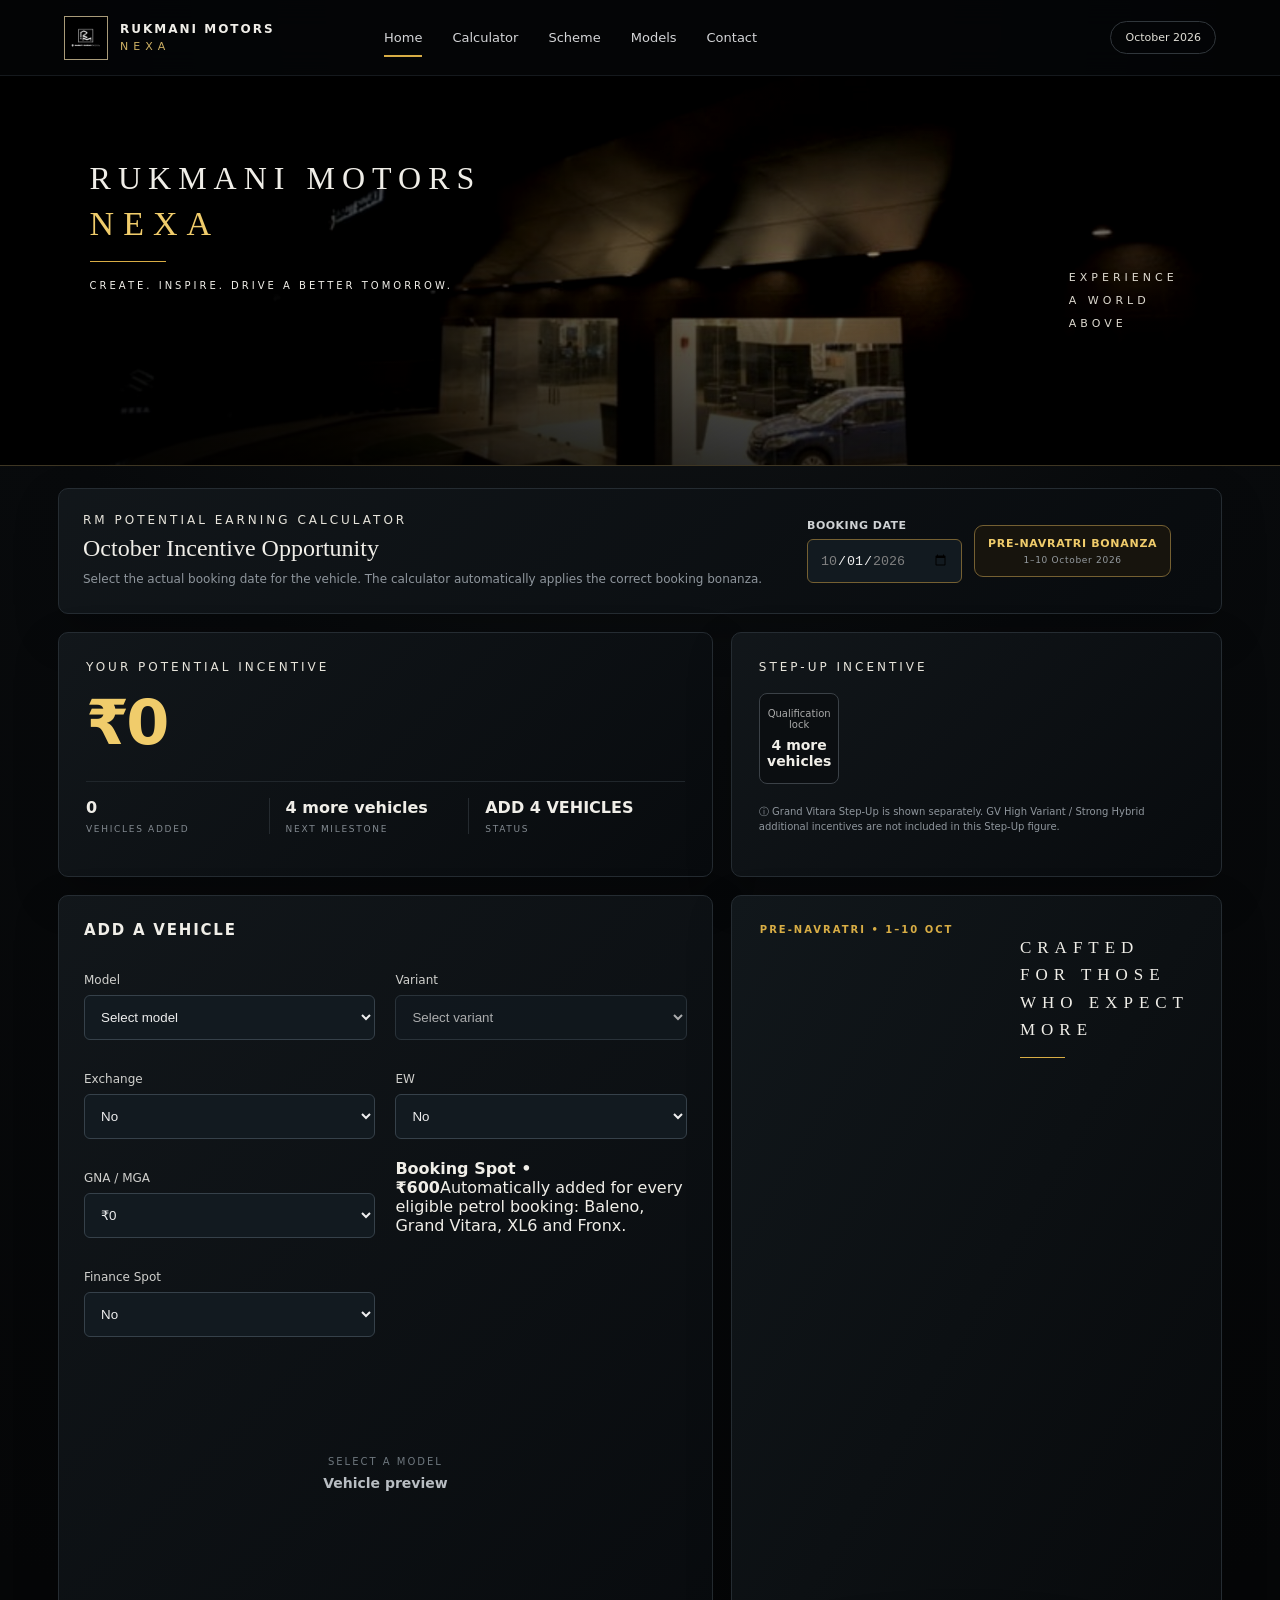
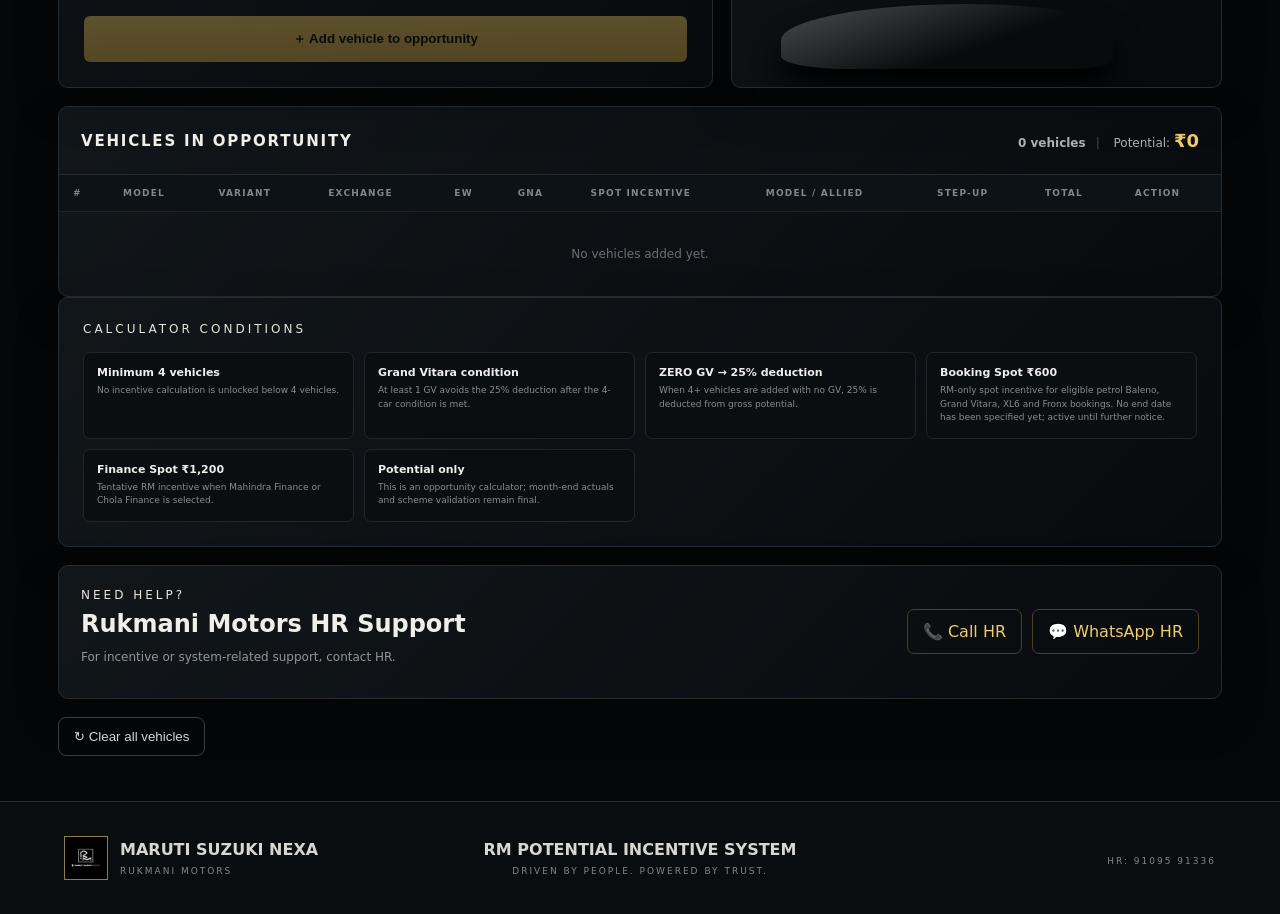
<file: index.html>
<!doctype html><html lang="en"><head>
<meta charset="utf-8"><meta name="viewport" content="width=device-width,initial-scale=1,viewport-fit=cover">
<meta name="theme-color" content="#050607"><meta name="description" content="Rukmani Motors NEXA RM Potential Incentive Calculator">
<link rel="manifest" href="manifest.webmanifest"><link rel="icon" href="icon.svg"><link rel="stylesheet" href="style.css"><link rel="stylesheet" href="october.css">
<script>
(function () {
  const params = new URLSearchParams(window.location.search);
  if (params.has('utm_source') && params.get('utm_source') === 'chatgpt.com') {
    window.history.replaceState({}, document.title, window.location.pathname + window.location.hash);
  }
})();
</script>
<title>Rukmani Motors NEXA • RM Incentive Calculator</title></head><body>
<div class="site"><header class="nav"><a class="brand" href="#home"><img src="nexa-logo.jpg"><div><div class="brand-rukmani">RUKMANI MOTORS</div><div class="brand-sub">NEXA</div></div></a><nav><a class="active" href="#home">Home</a><a href="#calculator">Calculator</a><a href="#scheme">Scheme</a><a href="#models">Models</a><a href="#contact">Contact</a></nav><div class="date-pill" id="monthPill">October 2026</div></header>
<section class="hero" id="home"><img class="hero-bg" src="showroom.jpg"><div class="hero-overlay"></div><div class="hero-copy"><div class="hero-rukmani">RUKMANI MOTORS</div><div class="hero-nexa">NEXA</div><div class="hero-line"></div><div class="tagline">CREATE. INSPIRE. DRIVE A BETTER TOMORROW.</div></div><div class="hero-side">EXPERIENCE<br>A WORLD<br>ABOVE</div></section>
<main>
<section class="scheme-selector card" id="calculator"><div><div class="eyebrow">RM POTENTIAL EARNING CALCULATOR</div><h2>October Incentive Opportunity</h2><p class="muted">Select the actual booking date for the vehicle. The calculator automatically applies the correct booking bonanza.</p></div><div class="scheme-controls"><label>BOOKING DATE<input type="date" id="bookingDate" value="2026-10-01" min="2026-10-01" max="2026-10-31"></label><div class="scheme-badge" id="schemeBadge">PRE-NAVRATRI BONANZA<span>1–10 October 2026</span></div></div></section>
<section class="top-grid"><div class="total-card card"><div class="eyebrow">YOUR POTENTIAL INCENTIVE</div><div class="big-total" id="grandTotal">₹0</div><div class="stats"><div><strong id="vehicleCount">0</strong><span>VEHICLES ADDED</span></div><div><strong id="nextMilestone">4 cars to unlock</strong><span>NEXT MILESTONE</span></div><div><strong id="statusText">ADD 4 VEHICLES</strong><span>STATUS</span></div></div></div><div class="tiers-card card" id="scheme"><div class="eyebrow">STEP-UP INCENTIVE</div><div class="tiers" id="tiers"></div><div class="tier-note">ⓘ Grand Vitara Step-Up is shown separately. GV High Variant / Strong Hybrid additional incentives are not included in this Step-Up figure.</div></div></section>
<section class="work-grid"><div class="add-card card"><div class="section-title">ADD A VEHICLE</div><div class="form-grid"><label>Model<select id="model"><option value="">Select model</option></select></label><label>Variant<select id="variant" disabled><option value="">Select variant</option></select></label><label>Exchange<select id="exchange"><option value="No">No</option><option value="Yes">Yes</option></select></label><label>EW<select id="ew"><option value="No">No</option><option value="Yes">Yes</option></select></label><label>GNA / MGA<select id="gna"><option value="0">₹0</option><option value="40000">₹40,000–₹50,000</option><option value="50000">₹50,000–₹60,000</option><option value="60000">₹60,000+</option></select></label><div class="spot-auto-note"><b>Booking Spot • ₹600</b><span>Automatically added for every eligible petrol booking: Baleno, Grand Vitara, XL6 and Fronx.</span></div><label>Finance Spot<select id="financeSpot"><option value="No">No</option><option value="Mahindra Finance">Mahindra Finance • ₹1,200</option><option value="Chola Finance">Chola Finance • ₹1,200</option></select></label></div><div class="model-visual" id="modelVisual"><div class="visual-placeholder"><span>SELECT A MODEL</span><b>Vehicle preview</b></div></div><div class="incentive-preview" id="preview" hidden></div><button class="gold-btn" id="addBtn" disabled>＋ Add vehicle to opportunity</button></div><div class="promo-card card"><div class="promo-copy">CRAFTED<br>FOR THOSE<br>WHO EXPECT<br>MORE<div></div></div><div class="car-silhouette"></div><div class="promo-period" id="promoPeriod">PRE-NAVRATRI • 1–10 OCT</div></div></section>
<section class="summary card" id="summary" hidden><div class="section-title">POTENTIAL INCENTIVE BREAKDOWN</div><div class="booking-highlight"><div><span id="bookingLabel">BOOKING BONANZA</span><strong id="bookingPeriodText">PRE-NAVRATRI • 1–10 OCT</strong></div><b id="sumBookingTop">₹0</b></div><div class="summary-grid"><div><span>Model + GV additional</span><b id="sumMain">₹0</b></div><div><span>Step-up</span><b id="sumStep">₹0</b></div><div><span>Exchange / EW / GNA</span><b id="sumAllied">₹0</b></div><div><span>Booking Spot (RM)</span><b id="sumBookingSpot">₹0</b></div><div><span>Finance Spot</span><b id="sumFinanceSpot">₹0</b></div><div><span>Booking Bonanza</span><b id="sumBooking">₹0</b></div><div class="grand"><span>FINAL POTENTIAL</span><b id="sumTotal">₹0</b></div></div><div class="deduction-line" id="deductionLine" hidden></div></section>
<section class="vehicles card"><div class="vehicles-head"><div class="section-title">VEHICLES IN OPPORTUNITY</div><div><b id="countText">0 vehicles</b><span class="sep">|</span> Potential: <strong id="headTotal">₹0</strong></div></div><div class="deduction-summary" id="deductionSummary" hidden></div><div class="table-wrap"><table><thead><tr><th>#</th><th>Model</th><th>Variant</th><th>Exchange</th><th>EW</th><th>GNA</th><th>SPOT INCENTIVE</th><th>Model / Allied</th><th>Step-up</th><th>Total</th><th>Action</th></tr></thead><tbody id="salesBody"></tbody></table></div><div class="empty-table" id="emptyTable">No vehicles added yet.</div></section>
<section class="qualification card" id="qualificationRules"><div class="eyebrow">CALCULATOR CONDITIONS</div><div class="rule-grid" id="ruleGrid"><div><b>Minimum 4 vehicles</b><span>No incentive calculation is unlocked below 4 vehicles.</span></div><div><b>Grand Vitara condition</b><span>At least 1 GV avoids the 25% deduction after the 4-car condition is met.</span></div><div><b>ZERO GV → 25% deduction</b><span>When 4+ vehicles are added with no GV, 25% is deducted from gross potential.</span></div><div><b>Booking Spot ₹600</b><span>RM-only spot incentive for eligible petrol Baleno, Grand Vitara, XL6 and Fronx bookings. No end date has been specified yet; active until further notice.</span></div><div><b>Finance Spot ₹1,200</b><span>Tentative RM incentive when Mahindra Finance or Chola Finance is selected.</span></div><div><b>Potential only</b><span>This is an opportunity calculator; month-end actuals and scheme validation remain final.</span></div></div></section>
<section class="support card" id="contact"><div><div class="eyebrow">NEED HELP?</div><h2>Rukmani Motors HR Support</h2><p>For incentive or system-related support, contact HR.</p></div><div class="support-actions"><a href="tel:+919109591336">📞 Call HR</a><a href="https://wa.me/919109591336" target="_blank" rel="noopener">💬 WhatsApp HR</a></div></section>
<div class="actions"><button class="clear-btn" id="resetBtn">↻ Clear all vehicles</button></div>
</main><footer><div class="footer-brand"><img src="nexa-logo.jpg"><div><b>MARUTI SUZUKI NEXA</b><small>RUKMANI MOTORS</small></div></div><div><b>RM POTENTIAL INCENTIVE SYSTEM</b><small>DRIVEN BY PEOPLE. POWERED BY TRUST.</small></div><div><small>HR: 91095 91336</small></div></footer></div>
<div class="announcement-backdrop" id="announcementBackdrop" hidden><div class="announcement-modal"><button class="modal-x" id="closeAnnouncement">×</button><img id="announcementImage" hidden><div class="announcement-kicker">RUKMANI NEXA</div><h2 id="announcementTitle"></h2><p id="announcementMessage"></p><button class="gold-btn modal-close-btn" id="closeAnnouncement2">Continue</button></div></div>
<script src="data.js"></script><script src="app.js"></script></body></html>
</file>
<file: style.css>
[hidden]{display:none!important}:root{--bg:#050607;--panel:#0b0e11;--card:#0c1014;--line:#252b31;--text:#f0eee8;--muted:#8f969d;--gold:#d8ad45;--gold2:#f0cc6b;--danger:#ef5647}*{box-sizing:border-box}html{scroll-behavior:smooth}body{margin:0;background:radial-gradient(circle at 50% 0%,#171b1d 0,#080a0c 28%,#050607 65%);color:var(--text);font-family:Inter,system-ui,-apple-system,Segoe UI,sans-serif}a{color:inherit;text-decoration:none}.site{min-height:100vh}.nav{height:76px;display:flex;align-items:center;gap:30px;padding:0 5vw;position:sticky;top:0;z-index:20;background:rgba(4,5,6,.94);backdrop-filter:blur(14px);border-bottom:1px solid #15191d}.brand{display:flex;align-items:center;gap:12px;min-width:290px}.brand img{width:44px;height:44px;object-fit:cover;border:1px solid #a99b79}.brand-rukmani{font-size:12px;letter-spacing:2px;font-weight:800}.brand-sub{font-size:11px;letter-spacing:5px;color:#cdb064;margin-top:4px}.nav nav{display:flex;gap:30px;font-size:13px;color:#d4d5d7;flex:1}.nav nav a{padding:29px 0;position:relative}.nav nav a.active:after{content:"";position:absolute;bottom:17px;left:0;right:0;height:2px;background:var(--gold)}.date-pill{border:1px solid #30363b;border-radius:22px;padding:9px 14px;font-size:11px;white-space:nowrap;color:#e1dfd7}.hero{height:390px;position:relative;overflow:hidden;border-bottom:1px solid #3e3623}.hero-bg{width:100%;height:100%;object-fit:cover;object-position:center 58%;filter:saturate(.82) contrast(1.08) brightness(.68)}.hero-overlay{position:absolute;inset:0;background:linear-gradient(90deg,rgba(0,0,0,.88),rgba(0,0,0,.52) 38%,rgba(0,0,0,.15) 72%,rgba(0,0,0,.62)),linear-gradient(0deg,rgba(0,0,0,.62),transparent 55%)}.hero-copy{position:absolute;left:7%;top:84px}.hero-rukmani{font-family:Georgia,serif;font-size:32px;letter-spacing:7px}.hero-nexa{font-family:Georgia,serif;font-size:34px;letter-spacing:9px;color:var(--gold2);margin-top:8px}.hero-line{width:76px;height:1px;background:var(--gold);margin:18px 0}.tagline{font-size:10px;letter-spacing:3px}.hero-side{position:absolute;right:8%;top:190px;font-size:11px;line-height:2.1;letter-spacing:4px;color:#ddd9cf}main{max-width:1220px;margin:0 auto;padding:22px 28px 45px}.top-grid,.work-grid{display:grid;grid-template-columns:1.2fr .9fr;gap:18px}.work-grid{margin-top:18px}.card{background:linear-gradient(135deg,rgba(18,23,27,.97),rgba(8,11,14,.98));border:1px solid #252c32;border-radius:10px;box-shadow:0 18px 45px rgba(0,0,0,.22)}.total-card,.tiers-card{min-height:245px;padding:27px}.eyebrow{font-size:12px;letter-spacing:3px;color:#e7e4db}.big-total{font-size:62px;font-weight:800;color:var(--gold2);letter-spacing:-3px;margin:12px 0 22px}.stats{display:grid;grid-template-columns:repeat(3,1fr);border-top:1px solid #20262b;padding-top:16px}.stats div{padding-right:16px;border-right:1px solid #252b30;margin-right:16px}.stats div:last-child{border:0}.stats strong{display:block;font-size:16px}.stats span{display:block;font-size:9px;letter-spacing:1.7px;color:#838a91;margin-top:7px}.tiers{display:grid;grid-template-columns:repeat(5,1fr);gap:8px;margin-top:19px}.tier{border:1px solid #3b4147;border-radius:8px;padding:14px 7px;text-align:center;background:#0b0e11}.tier.active{border-color:var(--gold);background:#282112}.tier small{display:block;color:#aaa;font-size:10px}.tier b{display:block;margin-top:7px;font-size:14px}.tier.active b{color:var(--gold2)}.tier-note{font-size:10px;color:#8f969d;line-height:1.65;margin-top:20px}.add-card{padding:25px}.section-title{font-size:15px;letter-spacing:1.8px;font-weight:800}.form-grid{display:grid;grid-template-columns:1fr 1fr;gap:20px;margin-top:22px}.form-grid label,.support label,.admin-card label{font-size:12px;color:#d0d0cd;display:block;margin-top:12px}.form-grid select,.admin-card input,.admin-card textarea,.admin-card select{display:block;width:100%;margin-top:8px;background:#121a20;color:#eee;border:1px solid #36414a;border-radius:6px;padding:13px 12px;outline:none}.model-visual{height:145px;margin-top:14px;border:1px solid #252f36;border-radius:9px;overflow:hidden;background:radial-gradient(circle at 55% 80%,rgba(216,173,69,.12),transparent 35%),linear-gradient(135deg,#10171c,#07090b)}.visual-placeholder{height:100%;display:grid;place-content:center;text-align:center;color:#6e777e;letter-spacing:2px;font-size:10px}.visual-placeholder b{display:block;color:#b8bdc2;margin-top:8px;font-size:14px;letter-spacing:0}.vehicle-art{height:100%;position:relative;padding:24px}.vehicle-label{position:absolute;left:18px;top:16px;color:var(--gold2);font-weight:800;letter-spacing:2px}.vehicle-art small{position:absolute;left:18px;top:39px;color:#8b9399}.vehicle-shape{position:absolute;left:17%;bottom:30px;width:64%;height:44px;border-radius:60% 52% 15% 20%;background:linear-gradient(160deg,#85898b,#151719 65%);box-shadow:0 22px 25px #000}.vehicle-shape:before{content:"";position:absolute;left:23%;top:-22px;width:43%;height:32px;background:#272b2d;border-radius:70% 45% 10% 10%;transform:skewX(-10deg)}.vehicle-shape:after{content:"";position:absolute;left:10%;right:5%;bottom:-9px;height:17px;background:radial-gradient(circle at 18% 50%,#020202 0 8px,transparent 9px),radial-gradient(circle at 80% 50%,#020202 0 8px,transparent 9px)}.incentive-preview{display:flex;gap:8px;margin-top:12px}.incentive-preview span{flex:1;padding:8px 10px;background:#0b1115;border:1px solid #222a30;border-radius:6px;font-size:9px;color:#8e959b}.incentive-preview b{display:block;color:var(--gold2);font-size:12px;margin-top:3px}.gold-btn{width:100%;border:0;border-radius:6px;background:linear-gradient(180deg,#e3bb57,#c89f3f);color:#080909;font-weight:800;padding:14px;margin-top:20px;cursor:pointer}.gold-btn:disabled{opacity:.38}.promo-card{min-height:240px;position:relative;overflow:hidden;background:linear-gradient(120deg,#11171b,#07090b)}.promo-copy{position:absolute;right:32px;top:38px;font-family:Georgia,serif;letter-spacing:6px;font-size:17px;line-height:1.6}.promo-copy div{width:45px;height:1px;background:var(--gold);margin-top:14px}.car-silhouette{position:absolute;left:10%;bottom:18px;width:68%;height:65px;border-radius:70% 55% 18% 25%;background:linear-gradient(160deg,#4a4d4f,#090a0b 62%);box-shadow:0 18px 28px #000}.vehicles{margin-top:18px;overflow:hidden}.vehicles-head{display:flex;justify-content:space-between;align-items:center;padding:23px 22px;border-bottom:1px solid #232a30}.vehicles-head>div:last-child{font-size:12px;color:#aeb2b6}.vehicles-head strong{color:var(--gold2);font-size:18px}.sep{margin:0 10px;color:#444a4f}.table-wrap{overflow:auto}table{width:100%;border-collapse:collapse;min-width:820px}th,td{text-align:left;padding:13px 14px;border-bottom:1px solid #1e252a;font-size:12px}th{color:#7f878e;font-size:9px;letter-spacing:1.2px;text-transform:uppercase;background:#0d1216}.model-name{font-weight:750}.variant-name{color:#b0b4b8}.step{color:var(--gold2)}.delete{border:0;background:none;color:var(--danger);font-size:22px;cursor:pointer}.empty-table{padding:35px;text-align:center;color:#686f76;font-size:12px}.summary{margin-top:18px;padding:20px}.summary-grid{display:grid;grid-template-columns:repeat(4,1fr);gap:10px;margin-top:14px}.summary-grid div{background:#0a0e11;border:1px solid #20272c;border-radius:7px;padding:13px}.summary-grid span{display:block;color:#8d949a;font-size:10px}.summary-grid b{display:block;margin-top:6px}.summary-grid .grand{border-color:#66542d}.summary-grid .grand b{color:var(--gold2);font-size:19px}.support{margin-top:18px;padding:22px;display:flex;justify-content:space-between;align-items:center}.support h2{margin:8px 0 5px}.support p{color:#8f969d;font-size:12px}.support-actions{display:flex;gap:10px}.support-actions a{padding:12px 15px;border:1px solid #4b4027;border-radius:7px;color:var(--gold2)}.actions{display:flex;align-items:center;justify-content:space-between;margin-top:18px}.clear-btn{background:transparent;color:#d2d5d7;border:1px solid #353d43;border-radius:8px;padding:11px 15px;cursor:pointer}.admin-link,.back{font-size:11px;color:#c2a85f;text-decoration:underline}footer{border-top:1px solid #282e33;background:#090d10;padding:34px 5vw;display:grid;grid-template-columns:1fr 1fr 1fr;align-items:center;color:#d7d6d0}footer>div:nth-child(2){text-align:center}footer>div:last-child{text-align:right}footer small{display:block;color:#80878d;font-size:9px;letter-spacing:2px;margin-top:7px}.footer-brand{display:flex;gap:12px;align-items:center}.footer-brand img{width:44px;height:44px;object-fit:cover;border:1px solid #8e7c4a}.announcement-backdrop{position:fixed;inset:0;background:rgba(0,0,0,.78);backdrop-filter:blur(8px);display:grid;place-items:center;padding:18px;z-index:100}.announcement-modal{position:relative;max-width:560px;width:100%;background:linear-gradient(145deg,#141a1f,#080a0c);border:1px solid #65542f;border-radius:14px;padding:26px;box-shadow:0 30px 100px #000;text-align:center}.announcement-modal img{width:100%;max-height:330px;object-fit:cover;border-radius:9px;margin:4px 0 18px}.announcement-kicker{color:var(--gold);font-size:10px;letter-spacing:3px}.announcement-modal h2{font-family:Georgia,serif;font-size:30px;margin:8px 0}.announcement-modal p{color:#b8bec3;line-height:1.7}.modal-x{position:absolute;right:10px;top:8px;background:none;border:0;color:#eee;font-size:30px;cursor:pointer}.modal-close-btn{max-width:220px;margin:18px auto 0}.admin-wrap{max-width:1000px;margin:0 auto;padding:28px 18px 60px}.admin-head{display:flex;justify-content:space-between;align-items:end;margin:25px 0}.admin-badge{border:1px solid #6d5a30;color:var(--gold2);padding:9px 13px;border-radius:20px;font-size:10px;letter-spacing:2px}.admin-card{background:linear-gradient(135deg,#11161a,#080b0e);border:1px solid #282f35;border-radius:12px;padding:25px;margin-top:18px}.admin-card h1,.admin-card h2{font-family:Georgia,serif;font-weight:400}.admin-card p{color:#929aa1;line-height:1.7;font-size:13px}.admin-grid{display:grid;grid-template-columns:1fr 1fr;gap:18px}.two{display:grid;grid-template-columns:1fr 1fr;gap:10px}.status{margin-top:15px;padding:12px;background:#090d10;border:1px solid #242b30;border-radius:7px;white-space:pre-wrap;font-size:12px;color:#c4c8cb}.admin-row{display:flex;justify-content:space-between;align-items:center}@media(max-width:850px){.nav{height:auto;flex-wrap:wrap;padding:12px 18px;gap:12px}.brand{min-width:0;flex:1}.nav nav{order:3;overflow:auto;width:100%;gap:20px}.nav nav a{padding:8px 0;font-size:11px;white-space:nowrap}.date-pill{font-size:10px}.hero{height:320px}.hero-copy{top:70px;left:6%}.hero-rukmani{font-size:25px;letter-spacing:5px}.hero-nexa{font-size:28px}.hero-side{right:5%;top:170px;font-size:9px}.top-grid,.work-grid,.admin-grid{grid-template-columns:1fr}.promo-card{min-height:210px}.summary-grid{grid-template-columns:repeat(2,1fr)}footer{grid-template-columns:1fr;gap:20px;text-align:center}footer>div:nth-child(2),footer>div:last-child{text-align:center}.support{flex-direction:column;align-items:flex-start;gap:15px}.support-actions{width:100%}.support-actions a{flex:1;text-align:center}}@media(max-width:540px){main{padding:15px 12px 35px}.total-card,.tiers-card,.add-card{padding:18px}.big-total{font-size:48px}.form-grid{grid-template-columns:1fr;gap:12px}.vehicles-head{align-items:flex-start;gap:10px;flex-direction:column}.actions{align-items:flex-start;flex-direction:column;gap:12px}.hero{height:290px}.hero-bg{object-position:58% center}.hero-side{display:none}.two{grid-template-columns:1fr}}

.vehicle-photo{
position:relative;
width:100%;
height:245px;
border-radius:16px;
overflow:hidden;
background:#0b0e11;
border:1px solid #252b31;
}
.vehicle-photo img{
width:100%;
height:100%;
object-fit:cover;
display:block;
}
.vehicle-photo-overlay{
position:absolute;
left:0;
right:0;
bottom:0;
padding:30px 18px 14px;
background:linear-gradient(transparent,rgba(0,0,0,.78));
display:flex;
flex-direction:column;
gap:3px;
}
.vehicle-photo-overlay strong{
font-size:15px;
letter-spacing:2px;
color:var(--gold2);
}
.vehicle-photo-overlay small{
font-size:10px;
color:#ddd;
}
.vehicle-photo{
  width:100% !important;
  max-width:100% !important;
  height:245px !important;
  box-sizing:border-box !important;
  overflow:hidden !important;
}

.vehicle-photo img{
  width:100% !important;
  max-width:100% !important;
  height:245px !important;
  object-fit:contain !important;
  display:block !important;
}

body{
  overflow-x:hidden !important;
}


/* Transparent vehicle cutout preview */
.model-visual{height:245px !important;min-height:245px !important;overflow:hidden !important;background:radial-gradient(circle at center,rgba(255,255,255,.06),transparent 62%) !important;border-radius:16px !important;}
.vehicle-photo{position:relative;width:100%;height:245px !important;border:0 !important;background:transparent !important;overflow:hidden !important;display:flex !important;align-items:center !important;justify-content:center !important;}
.vehicle-photo img{width:100% !important;max-width:100% !important;height:100% !important;object-fit:contain !important;display:block !important;mix-blend-mode:normal !important;}
.vehicle-photo-overlay{position:absolute;left:0;right:0;bottom:0;padding:28px 18px 12px;background:linear-gradient(transparent,rgba(0,0,0,.72));display:flex;flex-direction:column;gap:3px;pointer-events:none;}


/* Clean transparent vehicle presentation */
.model-visual{
  border:0 !important;
  background:transparent !important;
  box-shadow:none !important;
}
.vehicle-photo-overlay{
  display:none !important;
}
.vehicle-photo{
  background:transparent !important;
  border:0 !important;
}
</file>
<file: october.css>
.scheme-selector,.qualification{padding:24px;margin-bottom:18px}.scheme-selector{display:flex;justify-content:space-between;align-items:center;gap:24px}.scheme-selector h2,.qualification h2{font-family:Georgia,serif;font-weight:400;margin:8px 0}.muted{color:#8f969d;font-size:12px;line-height:1.6;margin:0}.scheme-controls{display:flex;align-items:center;gap:12px;min-width:390px}.scheme-controls label{font-size:11px;color:#cfd2d4;display:block;font-weight:700;letter-spacing:.5px}.scheme-controls input{display:block;margin-top:7px;background:#121a20;color:#eee;border:1px solid #756032;border-radius:6px;padding:12px;outline:none;min-width:155px;cursor:pointer}.scheme-badge{min-width:190px;border:1px solid #756032;border-radius:9px;padding:11px 13px;color:#f0cc6b;font-size:11px;font-weight:800;letter-spacing:.7px;text-align:center;background:#17140d}.scheme-badge span{display:block;color:#969ca1;font-size:9px;margin-top:5px;font-weight:500}.promo-period{position:absolute;left:28px;top:28px;color:#d8ad45;font-size:10px;letter-spacing:2px;font-weight:800}.form-grid label:nth-child(3),.form-grid label:nth-child(4),.form-grid label:nth-child(5){grid-column:span 1}.rule-grid{display:grid;grid-template-columns:repeat(4,1fr);gap:10px;margin-top:16px}.rule-grid div{background:#0a0e11;border:1px solid #20272c;border-radius:7px;padding:13px}.rule-grid b{display:block;font-size:11px}.rule-grid span{display:block;color:#858d93;font-size:9px;line-height:1.5;margin-top:5px}.deduction-line{margin-top:14px;padding:12px;border:1px solid #6a302a;background:#1b0f0d;color:#f18a7e;border-radius:7px;font-size:11px}.summary-grid{grid-template-columns:repeat(5,minmax(0,1fr))!important}.summary-grid .grand{grid-column:auto!important}.tier-note{line-height:1.5}.booking-highlight{display:flex;justify-content:space-between;align-items:center;gap:20px;margin:12px 0 16px;padding:15px 18px;border:1px solid #756032;border-radius:8px;background:linear-gradient(90deg,#17140d,#0c1013);}.booking-highlight span{display:block;color:#d8ad45;font-size:10px;letter-spacing:2px;font-weight:800}.booking-highlight strong{display:block;margin-top:5px;color:#dfe3e6;font-size:12px}.booking-highlight>b{color:#f0cc6b;font-size:22px;white-space:nowrap}@media(max-width:1000px){.summary-grid{grid-template-columns:repeat(3,minmax(0,1fr))!important}}@media(max-width:850px){.scheme-selector{flex-direction:column;align-items:flex-start}.scheme-controls{width:100%;min-width:0;flex-wrap:wrap}.rule-grid{grid-template-columns:1fr 1fr}}@media(max-width:540px){.scheme-controls{display:block}.scheme-controls input,.scheme-badge{width:100%;min-width:0}.scheme-badge{margin-top:10px}.rule-grid{grid-template-columns:1fr}.summary-grid{grid-template-columns:1fr!important}.booking-highlight{align-items:flex-start}.booking-highlight>b{font-size:18px}}
</file>
